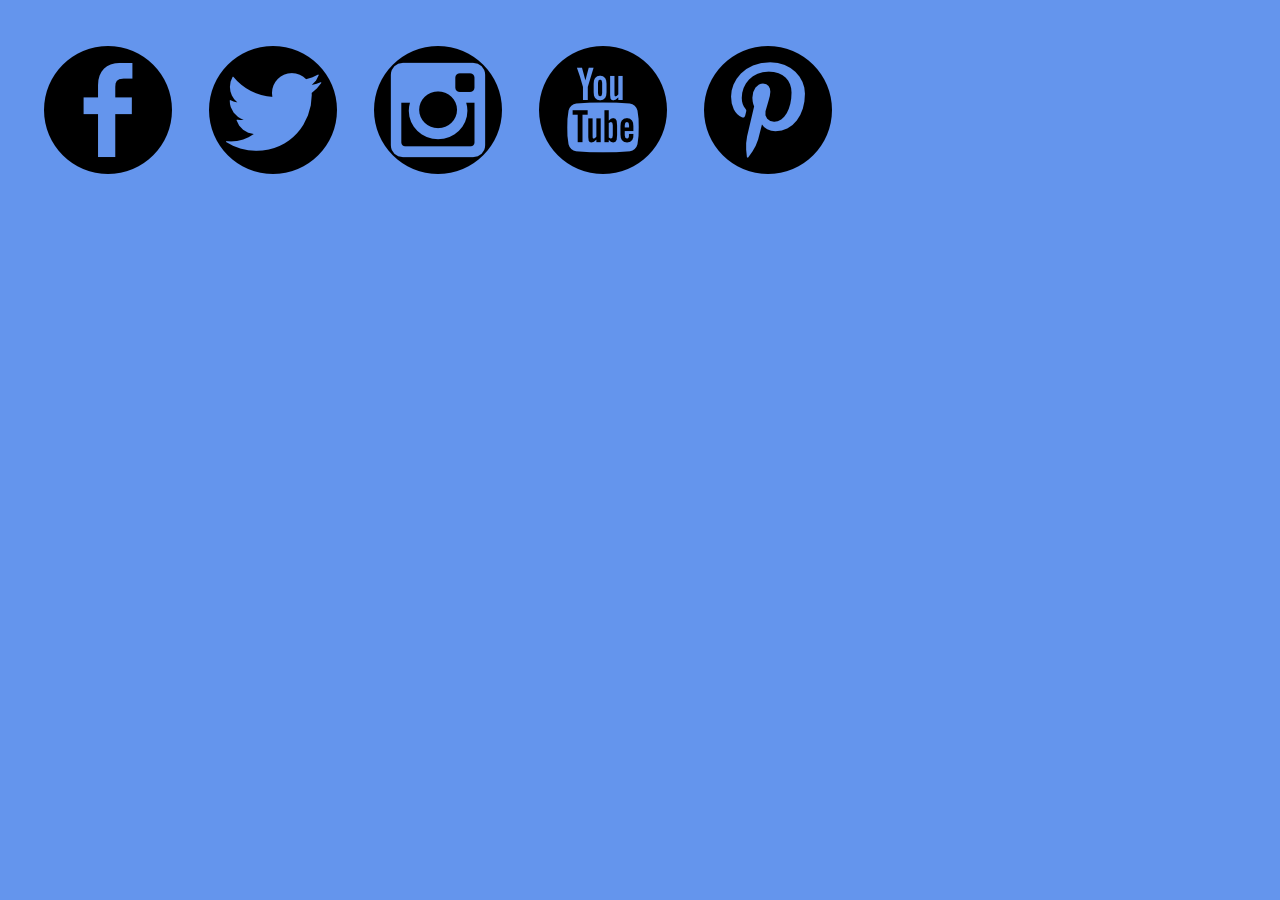
<file: icon-sprites-lecture-8/index.html>
<!DOCTYPE html>
<html>

<head>
  <title>CSS Image Sprite Demo</title>
  <link rel="stylesheet" type="text/css" href="./css/styles.css" />
</head>

<body>

  <ul id="socialList">
    <li id="facebook"><a href="#"></a></li>
    <li id="tweeter"><a href="#"></a></li>
    <li id="instagram"><a href="#"></a></li>
    <li id="youtube"><a href="#"></a></li>
    <li id="pinterest"><a href="#"></a></li>
  </ul>

  <!-- Same as above --
  <span id="socialList">
    <span id="facebook"><a href="#"></a></span>
    <span id="tweeter"><a href="#"></a></span>
    <span id="instagram"><a href="#"></a></span>
    <span id="youtube"><a href="#"></a></span>
  </span>
  -- Same as about -->

</body>

</html>
</file>
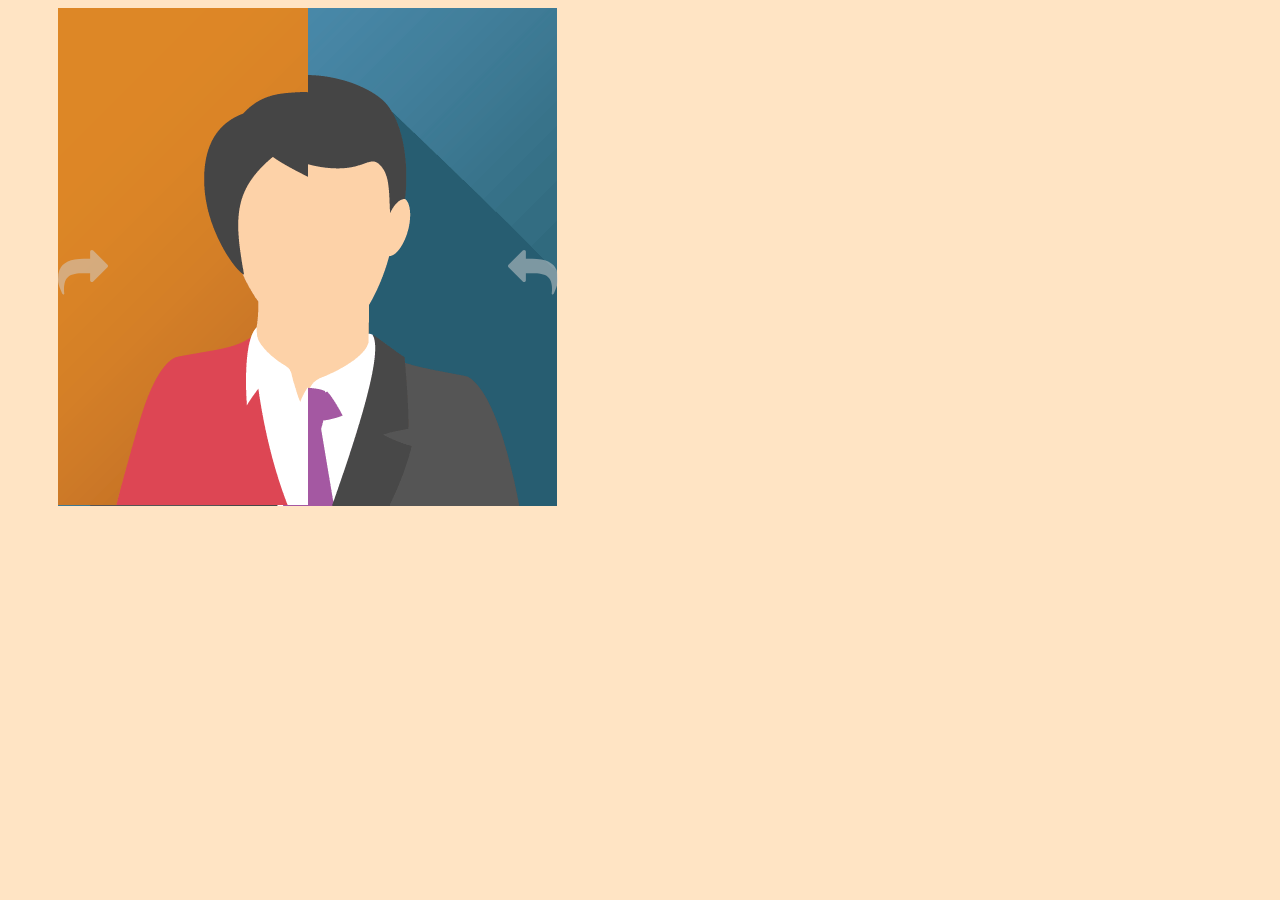
<file: javascript-slider-lecture-7/index.html>
<!DOCTYPE html>
<html>
  <head>
    <title>Simple Slider Demo</title>
    <link rel="stylesheet" type="text/css" href="https://cdnjs.cloudflare.com/ajax/libs/font-awesome/4.7.0/css/font-awesome.min.css">
    <!-- reference your stylesheet here -->
    <link rel="stylesheet" type="text/css" href="./css/styles.css" />
    <script src="./js/slider.js"></script>
  </head>
  <body>
    <!-- TODO: put your webpage content here -->
    <div class="container">
      <img id="female-full" class="avatar-image-female" src="./images/avatar-f-full.png" alt="female avatar full image" />
      <img id="male-full" class="avatar-image-male" src="./images/avatar-m-full.png" alt="male avatar full image" />
      <img id="female-half" class="avatar-image-half-right" src="./images/avatar-f-half.png" alt="female avatar half image" />
      <img id="male-half" class="avatar-image-half-left" src="./images/avatar-m-half.png" alt="male avatar half image" />
      <div class="fa fa-mail-reply go-left" onmouseover="showAvatarMale()" onmouseout="showAvatarHalf()"></div>
      <div class="fa fa-mail-forward go-right" onmouseover="showAvatarFemale()" onmouseout="showAvatarHalf()"></div>
    </div>
  </body>
</html>
</file>
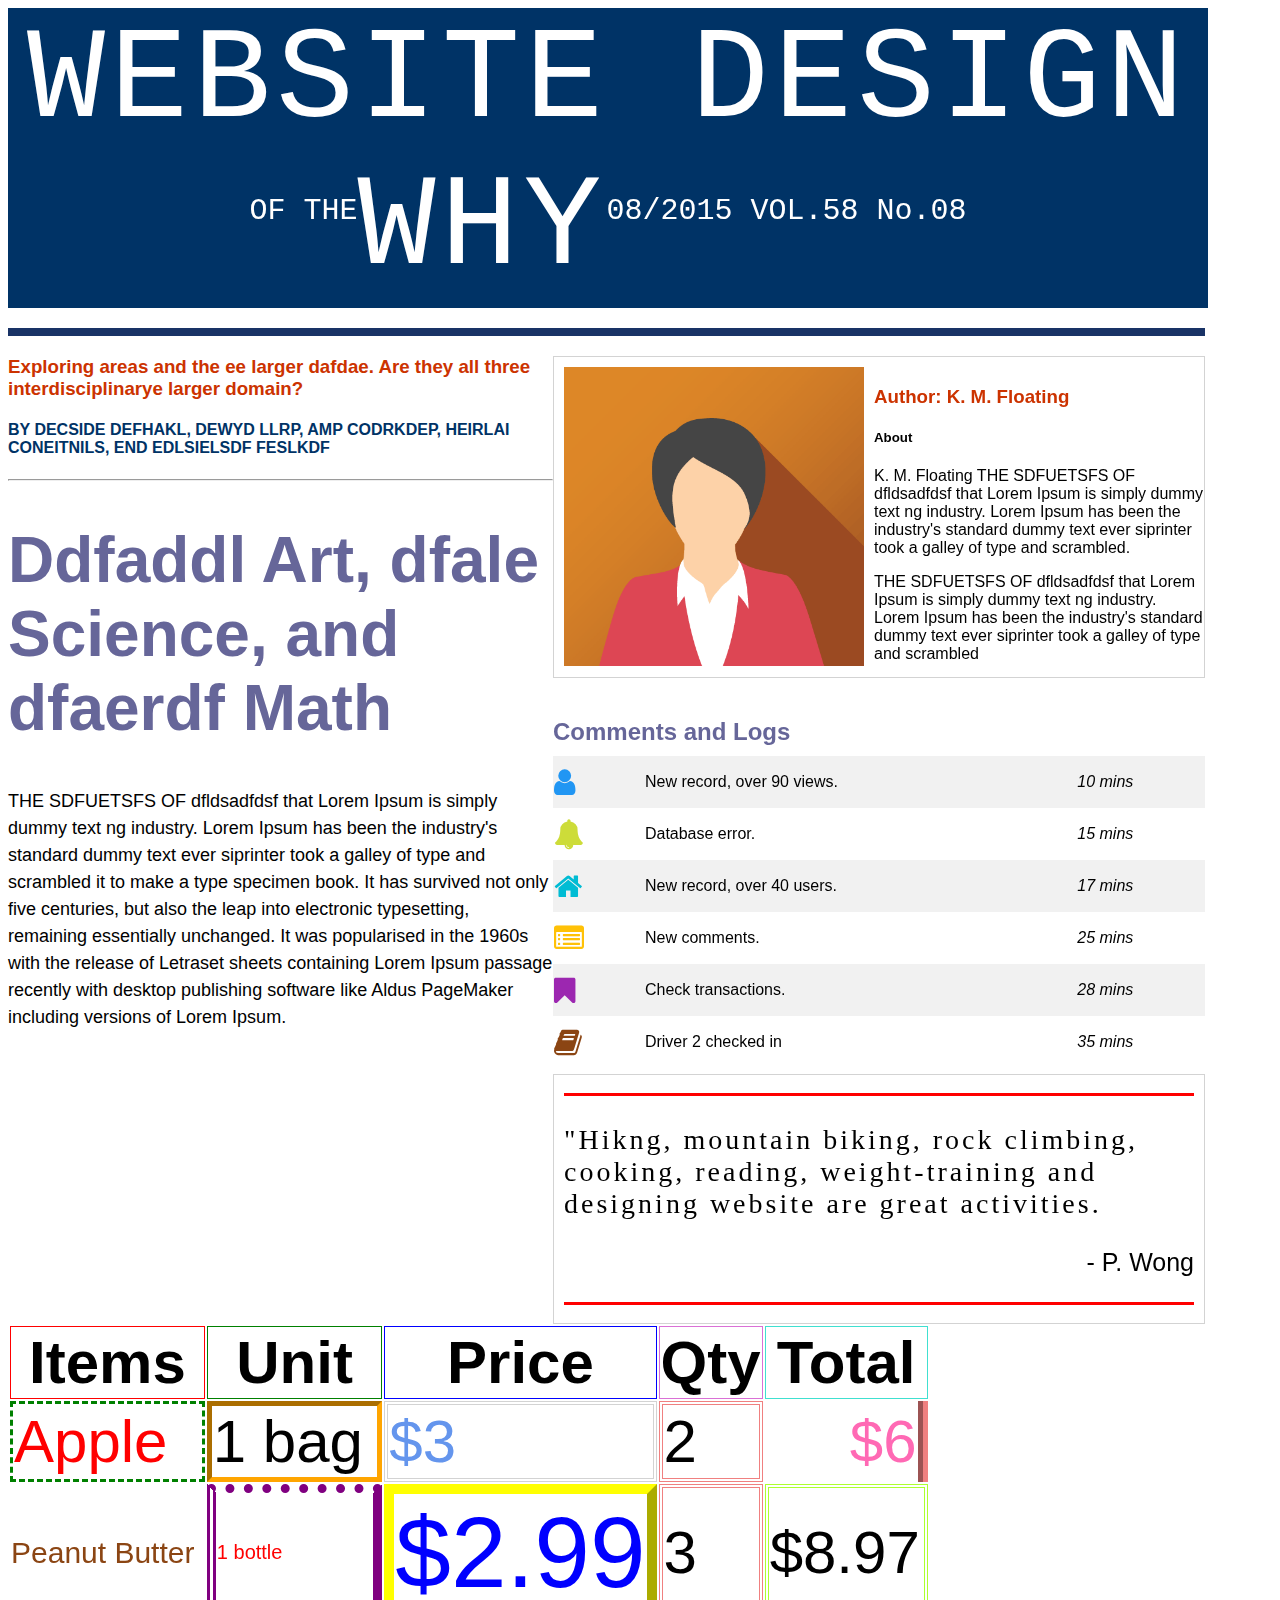
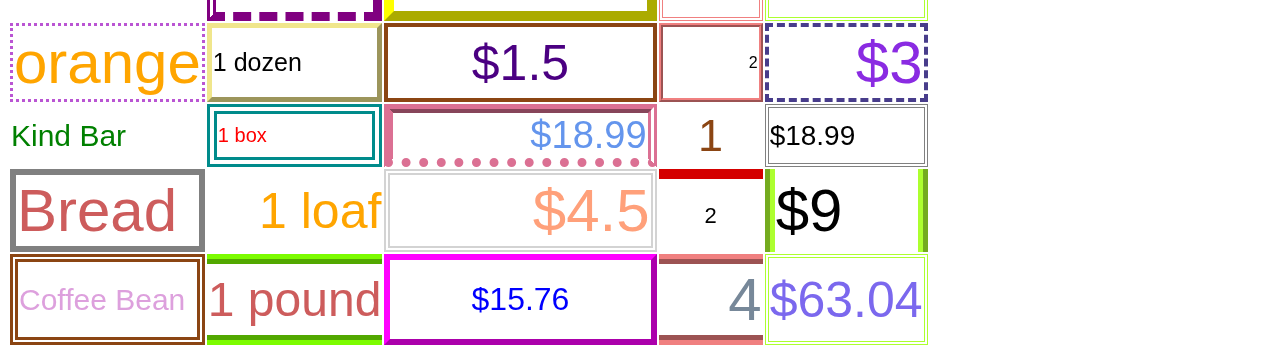
<file: css-styles-lecture-4.html>
<!DOCTYPE html>
<html>
  <head>
    <title>Lecture 4 Demo</title>
    <link rel="stylesheet" href="./assets/stylesheets/styles-lecture-4.css">

    <!-- A list of Font Awesome icons and their CSS content values -->
    <!-- https://astronautweb.co/snippet/font-awesome/ -->
    <!-- https://unminify.com/ to unminify the .min.css -->
    <link rel="stylesheet" href="https://cdnjs.cloudflare.com/ajax/libs/font-awesome/4.7.0/css/font-awesome.min.css">
    <!-- START example: Internal CSS -->
    <style>
      h1 {
        color: #666699; /* hax - hexadecimal */
        font-size: 4em; /* === 64px, 1em === 16px */
      }
      h2 {
        display: inline;
        color: #666699;
      }
      h3 {
        color: rgb(204, 51, 0); /* rgb - red, green and blue */
      }
      h4 {
        color: hsl(210, 100%, 20%); /* hsl - hue, saturation and lightness */
      }
      article {
        width: 545px;
        float: left;
      }
      /* id reference with "#" prefix - only reference and used for the html tag with such id */
      #p1 {
        line-height: 1.5;
        font-size: 18px;
      }
      /* class reference with "." prefix - can be multiple referenced by different html tags */
      .hr1 {
        border: 0;
        border-top: 8px solid #193366;
        margin: 20px 0px;
      }

      .hr2 {
        border: 0;
        border-top: 3px solid red;
      }
    </style>
    <!-- END example: Internal CSS -->
  </head>
  <body>
    <!-- START example: External CSS -->
    <header>
      WEBSITE DESIGN<br>
      <span class="smallHeaderWord">OF THE</span>WHY<span class="smallHeaderWord">08/2015 VOL.58 No.08</span>
    </header>
    <!-- END example: External CSS -->
    <!-- START example: Internal CSS -->
    <article>
      <!-- example: using css class -->
      <hr class="hr1"/>
      <h3>Exploring areas and the ee larger dafdae.  Are they all three interdisciplinarye larger domain?</h3>
      <h4>BY DECSIDE DEFHAKL, DEWYD LLRP, AMP CODRKDEP, HEIRLAI CONEITNILS, END EDLSIELSDF FESLKDF</h4>
      <hr/>
      <h1>Ddfaddl Art, dfale Science, and dfaerdf Math</h1>
      <!-- example: using id reference in css -->
      <p id="p1">THE SDFUETSFS OF dfldsadfdsf that Lorem Ipsum is simply dummy text ng industry. Lorem Ipsum has been the industry's standard dummy text ever siprinter took a galley of type and scrambled it to make a type specimen book. It has survived not only five centuries, but also the leap into electronic typesetting, remaining essentially unchanged. It was popularised in the 1960s with the release of Letraset sheets containing Lorem Ipsum passage recently with desktop publishing software like Aldus PageMaker including versions of Lorem Ipsum.</p>
    </article>
    <!-- END example: Internal CSS -->
    <section class="a">
      <hr class="hr1">
      <div class="a">
        <img class="img1" src="./assets/images/avatar6.png" alt="avatar"/>
        <span class="a">
          <h3>Author: K. M. Floating</h3>
          <h5>About</h5>
          <div class="b">
            K. M. Floating THE SDFUETSFS OF dfldsadfdsf that Lorem Ipsum is simply dummy text ng industry. Lorem Ipsum has been the industry's standard dummy text ever siprinter took a galley of type and scrambled.
            <br>
            <p>THE SDFUETSFS OF dfldsadfdsf that Lorem Ipsum is simply dummy text ng industry. Lorem Ipsum has been the industry's standard dummy text ever siprinter took a galley of type and scrambled </p>
            <p>THE SDFUETSFS OF dfldsadfdsf that Lorem Ipsum is simply dummy text ng industry. Lorem Ipsum has been the industry's standard dummy text ever siprinter took a galley of type and scrambled it to make a type specimen book. It has survived</p>
            <p>THE SDFUETSFS OF dfldsadfdsf that Lorem Ipsum is simply dummy text ng industry. Lorem Ipsum has been the industry's standard dummy text ever siprinter took a galley of type and scrambled it to make a type specimen book. It has survived not only five centuries, but also the leap into electronic typesetting, remaining</p>
          </div>
        </span>
      </div>
      <div id="topSpace"><h2>Comments and Logs</h2>
        <div id="logTable">
          <!-- START using external CSS framework and external CSS -->
          <!-- Use CSS framework - https://cdnjs.cloudflare.com/ajax/libs/font-awesome/4.7.0/css/font-awesome.min.css -->
          <table class="table1 tableRowStriped tableWhite">
              <tr>
                <td><span class="fa fa-user blueText iconSize"></span></td>
                <td>New record, over 90 views.</td>
                <td><i>10 mins</i></td>
              </tr>
              <tr>
                <td><span class="fa fa-bell limeText iconSize"></span></td>
                <td>Database error.</td>
                <td><i>15 mins</i></td>
              </tr>
              <tr>
                <td><span class="fa fa-home cyanText iconSize"></span></td>
                <td>New record, over 40 users.</td>
                <td><i>17 mins</i></td>
              </tr>
              <tr>
                <td><span class="fa fa-list-alt amberText iconSize"></span></td>
                <td>New comments.</td>
                <td><i>25 mins</i></td>
              </tr>
              <tr>
                <td><span class="fa fa-bookmark purpleText iconSize"></span></td>
                <td>Check transactions.</td>
                <td><i>28 mins</i></td>
              </tr>
              <tr>
                <td><span class="fa fa-book saddleBrownText iconSize"></span></td>
                <td>Driver 2 checked in </td>
                <td><i>35 mins</i></td>
              </tr>
              <tr>
                <td><span class="fa fa-skype indigoText iconSize"></span></td>
                <td>Driver 1 checked in</td>
                <td><i>39 mins</i></td>
              </tr>
              <tr>
                <td><span class="fa fa-female orangeText iconSize"></span></td>
                <td>New comments.</td>
                <td><i>25 mins</i></td>
              </tr>
              <tr>
                <td><span class="fa fa-male grayBlueText iconSize"></span></td>
                <td>Check transactions.</td>
                <td><i>28 mins</i></td>
              </tr>
              <tr>
                <td><span class="fa fa-check-square-o deepPurpleText iconSize"></span></td>
                <td>Driver 2 checked in </td>
                <td><i>35 mins</i></td>
              </tr>
              <tr>
                <td><span class="fa fa-gift greenText iconSize"></span></td>
                <td>Driver 1 checked in</td>
                <td><i>39 mins</i></td>
              </tr>
              <tr>
                <td><span class="fa fa-bar-chart khakiText iconSize"></span></td>
                <td>Driver 2 checked in </td>
                <td><i>35 mins</i></td>
              </tr>
              <tr>
                <td><span class="fa fa-thumbs-o-up redText iconSize"></span></td>
                <td>Driver 1 checked in</td>
                <td><i>39 mins</i></td>
              </tr>
              <tr>
                <td><span class="fa fa-thumbs-o-down tealText iconSize"></span></td>
                <td>New comments.</td>
                <td><i>25 mins</i></td>
              </tr>
              <tr>
                <td><span class="fa fa-key blueText iconSize"></span></td>
                <td>Check transactions.</td>
                <td><i>28 mins</i></td>
              </tr>
              <tr>
                <td><span class="fa fa-comments-o cyanText iconSize"></span></td>
                <td>Database error.</td>
                <td><i>15 mins</i></td>
              </tr>
              <tr>
                <td><span class="fa fa-balance-scale deepOrangeText iconSize"></span></td>
                <td>New record, over 40 users.</td>
                <td><i>17 mins</i></td>
              </tr>
              <tr>
                <td><span class="fa fa-hourglass-half saddleBrownText iconSize"></span></td>
                <td>New comments.</td>
                <td><i>25 mins</i></td>
              </tr>
              <tr>
                <td><span class="fa fa-chain-broken orangeText iconSize"></span></td>
                <td>Database error.</td>
                <td><i>15 mins</i></td>
              </tr>
              <tr>
                <td><span class="fa fa-microphone deepPurpleText iconSize"></span></td>
                <td>New record, over 40 users.</td>
                <td><i>17 mins</i></td>
              </tr>
              <tr>
                <td><span class="fa fa-optin-monster indigoText iconSize"></span></td>
                <td>New comments.</td>
                <td><i>25 mins</i></td>
              </tr>
            </table>
            <!-- END using external CSS framework and external CSS -->
          </div>
      </div>
      <br>
      <div class="c">
        <hr class="hr2" />
        <p class="quote">"Hikng, mountain biking, rock climbing, cooking, reading, weight-training and designing website are great activities.</p>
        <p class="textAlignRight">- P. Wong</p>
        <hr class="hr2" />
      </div>
    </section>
    <br>
    <!-- START example: Inline CSS -->
    <table style="font-size: 60px; float: left">
      <tr>
          <th style="border: 1px solid red">Items</th>
          <th style="border: 1px solid green">Unit</th>
          <th style="border: 1px solid blue">Price</th>
          <th style="border: 1px solid orchid">Qty</th>
          <th style="border: 1px solid turquoise">Total</th>
      </tr>
      <tr>
          <td style="border: 3px dashed green; color: red;">Apple</td>
          <td style="border: 5px inset orange">1 bag</td>
          <td style="border: 4px double lightgray; color: cornflowerblue">$3</td>
          <td style="border: 4px double lightcoral">2</td>
          <td style="border-style: none groove none none; border-width: 10px; border-color: lightcoral; text-align: right; color:hotpink">$6</td>
      </tr>
      <tr>
          <td style="color: saddlebrown; font-size: 30px">Peanut Butter</td>
          <td style="color: Red; font-size: 20px;
                    border-style: dotted solid dashed double;
                    border-width: 9px; border-color: purple"> 1 bottle</td>
          <td style="color: blue; font-size: 100px; border: 10px outset yellow">$2.99</td>
          <td style="border: 4px double lightcoral">3</td>
          <td style="border: 4px double greenyellow">$8.97</td>
      </tr>
      <tr>
        <td style="border: 3px dotted mediumorchid; color: orange">orange</td>
        <td style="border: 5px outset khaki; font-size: 25px">1 dozen</td>
        <td style="border: 4px solid saddlebrown; font-size:smaller; color:indigo; text-align: center">$1.5</td>
        <td style="border: 4px ridge lightcoral; font-size: 16px; text-align: right">2</td>
        <td style="border: 4px dashed darkslateblue; color: blueviolet; text-align: right">$3</td>
      </tr>
      <tr>
        <td style="color: green; font-size: 30px">Kind Bar</td>
        <td style="color: Red; font-size: 20px; border: 10px double darkcyan;"> 1 box</td>
        <td style="color: cornflowerblue; font-size: 38px; text-align: right;
                            border-style: ridge double dotted solid;
                            border-width: 9px; border-color: palevioletred">$18.99</td>
        <td style="color: saddlebrown; font-size: 45px; text-align:center">1</td>
        <td style="border: 4px double grey; font-size: 28px">$18.99</td>
      </tr>
      <tr>
        <td style="border: 6px solid gray; color: indianred;">Bread</td>
        <td style="color: orange; font-size: smaller; text-align: right;">1 loaf</td>
        <td style="border: 6px double lightgray; text-align: right; color: lightsalmon">$4.5</td>
        <td style="border-style: outset none none none; border-width: 10px; border-color: maroon; font-size: 22px; text-align: center">2</td>
        <td style="border-style: none ridge none groove; border-width: 10px; border-color: greenyellow;">$9</td>
      </tr>
      <tr>
        <td style="color: plum; font-size: 30px; border: 8px double saddlebrown;">Coffee Bean</td>
        <td style="color: indianred; font-size: 48px; border-style: ridge none groove none; border-width: 10px; border-color: lawngreen"> 1 pound</td>
        <td style="color: blue; font-size: 32px; text-align: center; border: 6px outset magenta">$15.76</td>
        <td style="border-style: ridge none groove none; border-width: 10px; border-color: lightcoral; text-align: right; color:lightslategray">4</td>
        <td style="color: mediumslateblue; font-size: smaller; border: 4px double greenyellow">$63.04</td>
      </tr>
      <!-- END example Inline CSS -->
    </table>
  </body>
</html>
</file>
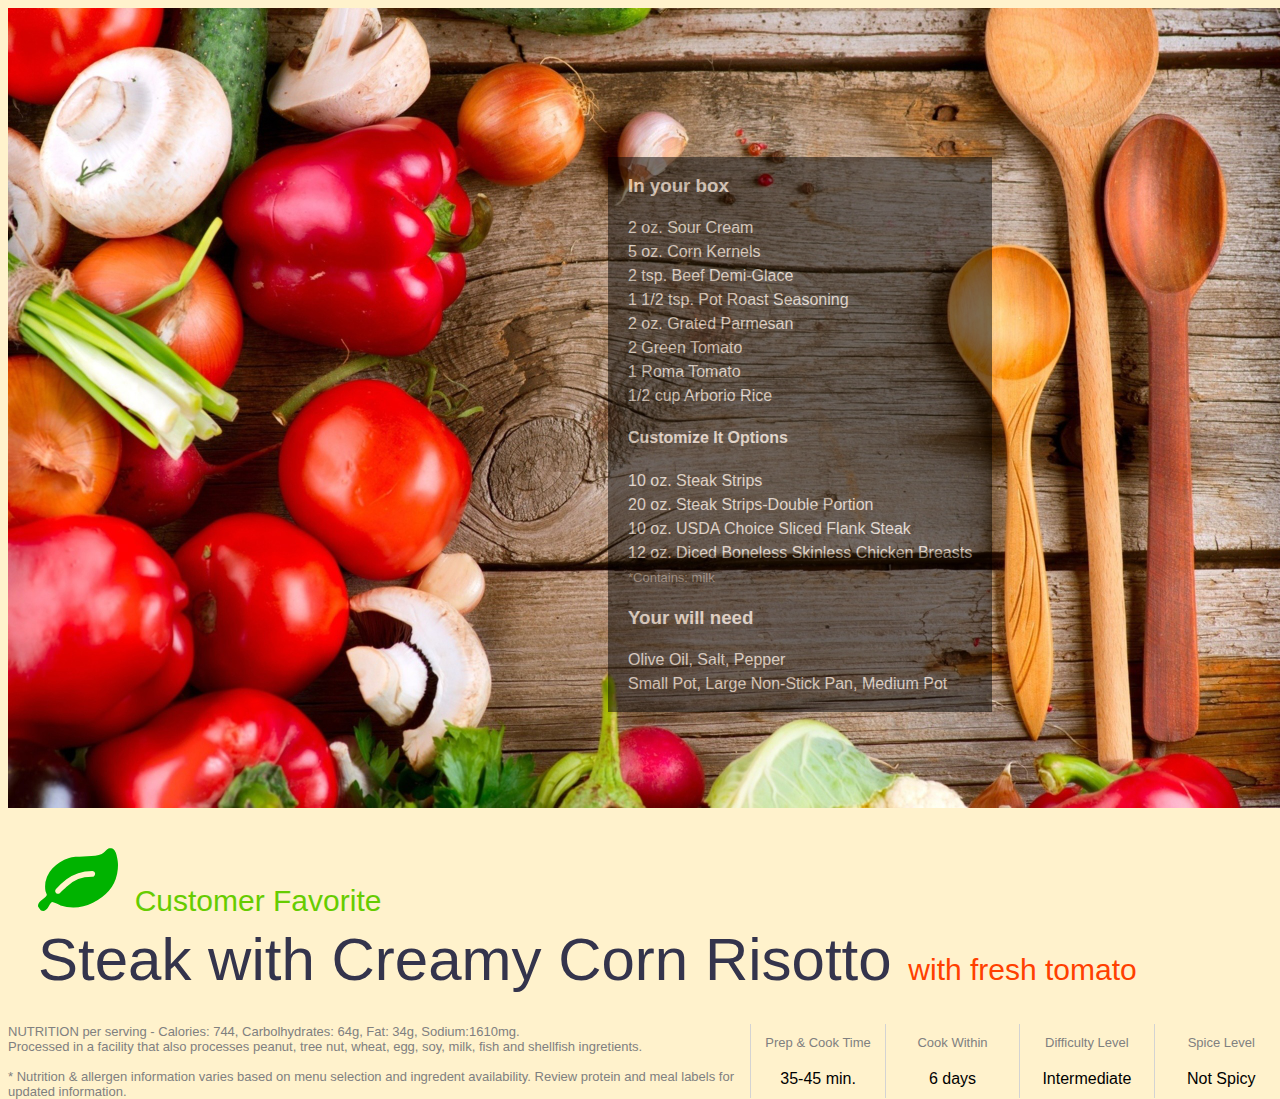
<file: css-styles-lecture-5.html>
<!DOCTYPE html>
<html>
  <head>
    <title>Lecture 5 Demo</title>
    <link rel="stylesheet" href="./assets/stylesheets/styles-lecture-5.css">
    <link rel="stylesheet" href="https://cdnjs.cloudflare.com/ajax/libs/font-awesome/4.7.0/css/font-awesome.min.css">
    <meta name="viewport" content="width=device-width, initial-scale=1">
  </head>
  <body>
    <section class="container">
      <img style="width: 100%" src="./assets/images/food-bkgd.jpg" alt="food, meat, fruit and vegetable" />
      <div class="imageTextBlock">
        <h3>In your box</h3>
        <p>
          2 oz. Sour Cream<br>
          5 oz. Corn Kernels<br>
          2 tsp. Beef Demi-Glace<br>
          1 1/2 tsp. Pot Roast Seasoning<br>
          2 oz. Grated Parmesan<br>
          2 Green Tomato<br>
          1 Roma Tomato<br>
          1/2 cup Arborio Rice
        </p>
        <h4>Customize It Options</h4>
        <p>
          10 oz. Steak Strips<br>
          20 oz. Steak Strips-Double Portion<br>
          10 oz. USDA Choice Sliced Flank Steak<br>
          12 oz. Diced Boneless Skinless Chicken Breasts<br>
          <span class="p-1">*Contains: milk</span>
        </p>
        <h3>Your will need</h3>
        <p>
          Olive Oil, Salt, Pepper<br>
          Small Pot, Large Non-Stick Pan, Medium Pot
        </p>
      </div>
    </section>
    <header>
      <span class="fa fa-leaf logo"></span>
      <span class="smallHeaderWord-a">Customer Favorite</span><br>
      <span>Steak with Creamy Corn Risotto</span>
      <span class="smallHeaderWord-b">with fresh tomato</span>
    </header>
    <section>
      <div class="description p-1">
        NUTRITION per serving - Calories: 744, Carbolhydrates: 64g, Fat: 34g, Sodium:1610mg.<br>
        Processed in a facility that also processes peanut, tree nut, wheat, egg, soy, milk, fish and shellfish ingretients.<br>
        <br>
        * Nutrition & allergen information varies based on menu selection and ingredent availability.  Review protein and meal labels for updated information.
      </div>
      <div class="dishInfo">
        <div class="infoItem infoBlock">
          <span class="p-1">Prep & Cook Time</span><br>
          35-45 min.
        </div>
        <div class="infoItem infoBlock">
          <span class="p-1">Cook Within</span><br>
          6 days
        </div>
        <div class="infoItem infoBlock">
          <span class="p-1">Difficulty Level</span><br>
          Intermediate
        </div>
        <div class="infoItem infoBlock">
          <span class="p-1">Spice Level</span><br>
          Not Spicy
        </div>
      </div>
    </section>
  </body>
</html>
</file>
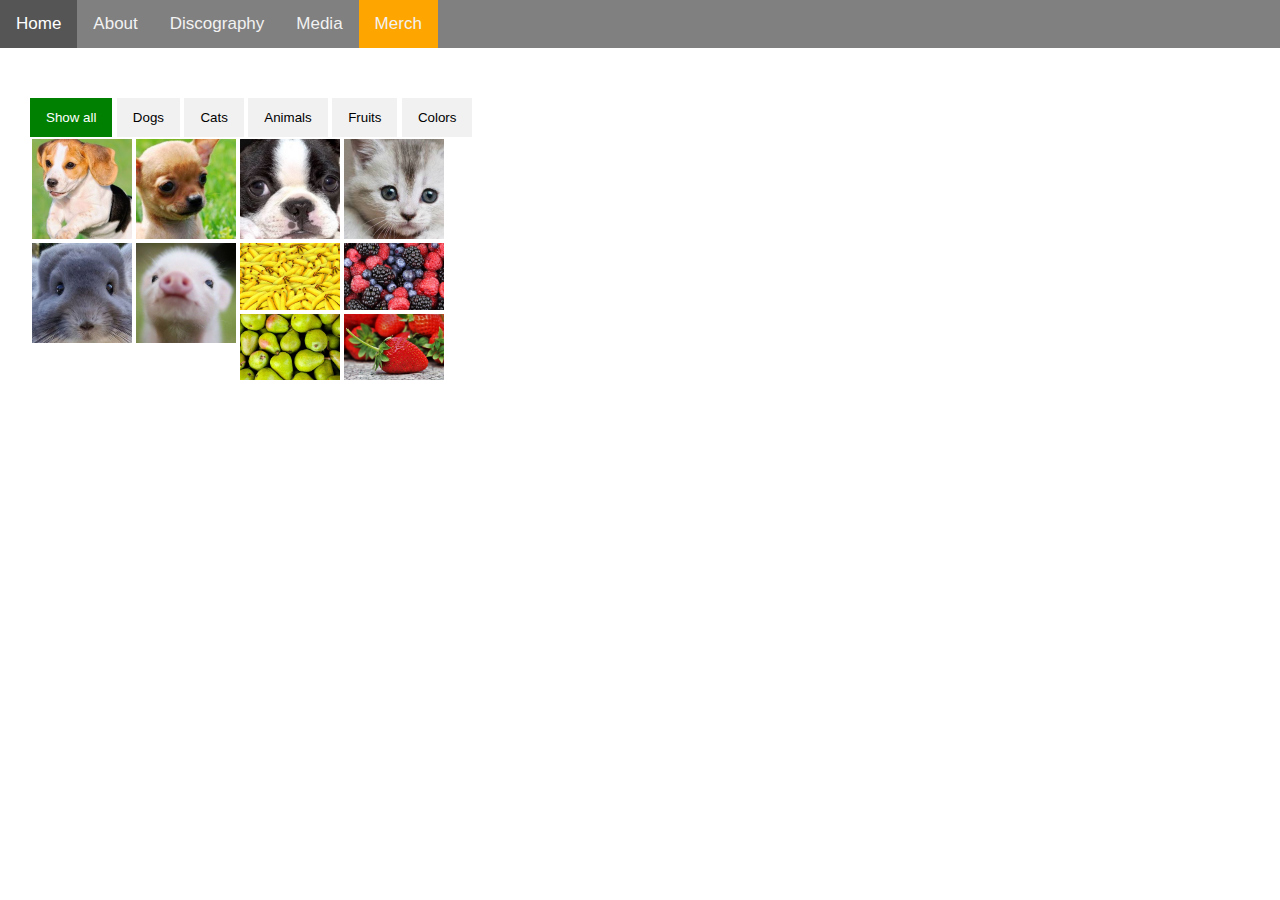
<file: fp-demo-merch-filter-raw-lecture-8.html>
<!DOCTYPE html>
<html>
<head>
    <meta charset="UTF-8">
    <meta name="description" content="Final Project for HTML5/CSS3 Course">
    <meta name="keywords" content="HTML,CSS,JavaScript,jQuery">
    <meta name="viewport" content="width=device-width, initial-scale=1">
    <title>JavaScript Filtering Demo</title>
    <link rel="stylesheet" type="text/css" href="https://cdnjs.cloudflare.com/ajax/libs/font-awesome/4.7.0/css/font-awesome.min.css">
    <link rel="stylesheet" type="text/css" href="./assets/stylesheets/fp-demo-responsive-nav-bar.css" />
    <script src="./assets/javascripts/fp-demo-responsive-nav-bar.js"></script>
    
    <!-- merch filter CSS and JavaScript -->
    <!-- ./assets/stylesheets/fp-demo-merch-filter.css -->
    <!-- ./assets/javascripts/fp-demo-merch-filter.js -->
    <link rel="stylesheet" type="text/css" href="./assets/stylesheets/fp-demo-merch-filter.css" />
    <script src="./assets/javascripts/fp-demo-merch-filter.js"></script>
</head>

<body>

    <div class="topnav" id="myTopnav">
        <a href="#">Home</a>
        <a href="#">About</a>
        <a href="#">Discography</a>
        <a href="#">Media</a>
        <a href="fp-demo-merch-filter-raw-lecture-8.html" class="active">Merch</a>
        <a href="javascript:void(0);" style="font-size:15px;" class="fa icon" onclick="myFunction()">&#xf0c9;</a>
    </div>

<section class="filter-section">
    <!-- Control buttons -->
    <div id="btn-container">
        <button class="btn active-b" onclick="filterSelection('all')"> Show all</button>
        <button class="btn" onclick="filterSelection('dogs')"> Dogs</button>
        <button class="btn" onclick="filterSelection('cats')"> Cats</button>
        <button class="btn" onclick="filterSelection('animals')"> Animals</button>
        <button class="btn" onclick="filterSelection('fruits')"> Fruits</button>
        <button class="btn" onclick="filterSelection('colors')"> Colors</button>
    </div>

    <!-- The filterable elements. Note that some have multiple class names (this can be used if they belong to multiple categories) -->
    <div class="container">
        <div class="filter-div dogs animals">
            <img class="merch-img" src="./assets/images/merch-filter/puppy-1-thumbnail.jpg" />
        </div>
        <div class="filter-div dogs animals">
            <img class="merch-img" src="./assets/images/merch-filter/puppy-2-thumbnail.jpg" />
        </div>
        <div class="filter-div dogs animals">
            <img class="merch-img" src="./assets/images/merch-filter/puppy-3-thumbnail.jpg" />
        </div>
        <div class="filter-div cats animals">
            <img class="merch-img" src="./assets/images/merch-filter/kitten-1-thumbnail.jpg" />
        </div>
        <div class="filter-div other animals">
            <img class="merch-img" src="./assets/images/merch-filter/other-1-thumbnail.jpg" />
        </div>
        <div class="filter-div other animals">
            <img class="merch-img" src="./assets/images/merch-filter/other-2-thumbnail.jpg" />
        </div>
        <div class="filter-div fruits">
            <img class="merch-img" src="./assets/images/merch-filter/bananas.jpg" />
        </div>
        <div class="filter-div fruits">
            <img class="merch-img" src="./assets/images/merch-filter/berries.jpg" />
        </div>
        <div class="filter-div fruits">
            <img class="merch-img" src="./assets/images/merch-filter/pears.jpg" />
        </div>
        <div class="filter-div fruits">
            <img class="merch-img" src="./assets/images/merch-filter/strawberries.jpg" />
        </div>
    </div>
</section>
</body>
<script>filterSelection("all");</script>
</html>
</file>
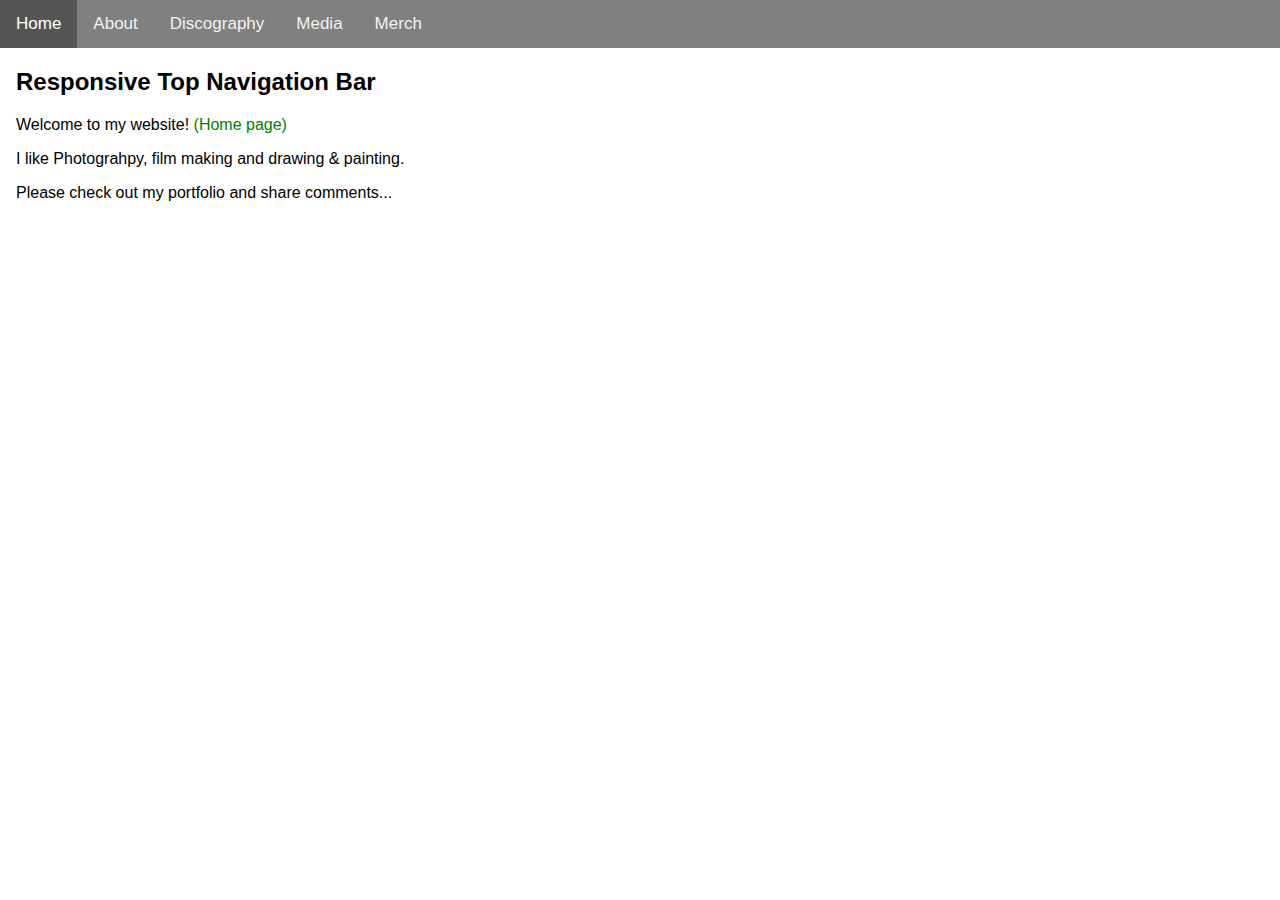
<file: fp-demo-responsive-nav-bar-raw-lecture-6.html>
<!DOCTYPE html>
<html>
<head>
    <meta charset="UTF-8">
    <meta name="description" content="Final Project for HTML5/CSS3 Course">
    <meta name="keywords" content="HTML,CSS,JavaScript,jQuery">
    <meta name="viewport" content="width=device-width, initial-scale=1">
    <title>Responsive Navigation Bar Demo</title>
    <!-- Go https://www.w3schools.com/icons/fontawesome_icons_webapp.asp to look up icon hex code -->
    <link rel="stylesheet" href="https://cdnjs.cloudflare.com/ajax/libs/font-awesome/4.7.0/css/font-awesome.min.css">
    <link rel="stylesheet" type="text/css" href="./assets/stylesheets/fp-demo-responsive-nav-bar.css" />
    <script src="./assets/javascripts/fp-demo-responsive-nav-bar.js"></script>
</head>
<body>
    <div class="topnav" id="myTopnav">
        <a href="fp-demo-responsive-nav-bar-raw-lecture-6.html" class="active">Home</a>
        <a href="fp-demo-about-raw-lecture-6.html">About</a>
        <a href="fp-demo-discography-raw-lecture-6.html">Discography</a>
        <a href="#media">Media</a>
        <a href="#merch">Merch</a>
        <a href="javascript:void(0);" style="font-size:15px;" class="fa icon" onclick="myFunction()">&#xf0c9;</a>
        <!-- &#xf0c9 is a hex code that represent hamberger icon on the navigation bar -->
    </div>
    <div style="padding-left:16px">
        <h2>Responsive Top Navigation Bar</h2>
        <p>Welcome to my website! <span style="color:green;">(Home page)</span></p>
        <p>I like Photograhpy, film making and drawing & painting.</p>
        <p>Please check out my portfolio and share comments...</p>
    </div>
</body>
</html>
</file>
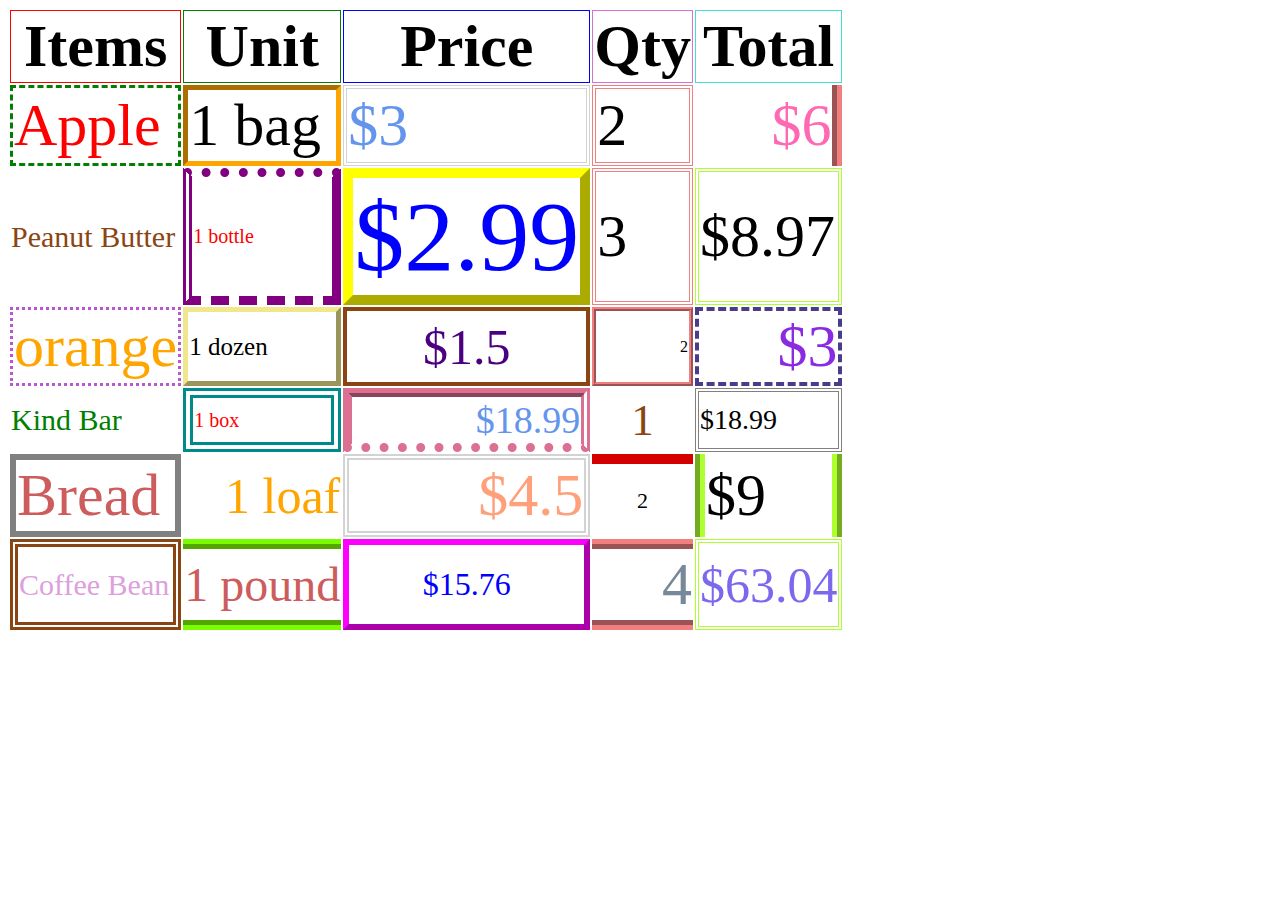
<file: index-table-lecture-3.html>
<!DOCTYPE html>
<html>
  <head>
    <title>Lecture 3 Demo</title>
  </head>
  <body>
     <table style="font-size: 60px">
        <tr>
            <th style="border: 1px solid red">Items</th>
            <th style="border: 1px solid green">Unit</th>
            <th style="border: 1px solid blue">Price</th>
            <th style="border: 1px solid orchid">Qty</th>
            <th style="border: 1px solid turquoise">Total</th>
        </tr>
        <tr>
            <td style="border: 3px dashed green; color: red;">Apple</td>
            <td style="border: 5px inset orange">1 bag</td>
            <td style="border: 4px double lightgray; color: cornflowerblue">$3</td>
            <td style="border: 4px double lightcoral">2</td>
            <td style="border-style: none groove none none; border-width: 10px; border-color: lightcoral; text-align: right; color:hotpink">$6</td>
        </tr>
        <tr>
            <td style="color: saddlebrown; font-size: 30px">Peanut Butter</td>
            <td style="color: Red; font-size: 20px;
                      border-style: dotted solid dashed double;
                      border-width: 9px; border-color: purple"> 1 bottle</td>
            <td style="color: blue; font-size: 100px; border: 10px outset yellow">$2.99</td>
            <td style="border: 4px double lightcoral">3</td>
            <td style="border: 4px double greenyellow">$8.97</td>
        </tr>
        <tr>
          <td style="border: 3px dotted mediumorchid; color: orange">orange</td>
          <td style="border: 5px outset khaki; font-size: 25px">1 dozen</td>
          <td style="border: 4px solid saddlebrown; font-size:smaller; color:indigo; text-align: center">$1.5</td>
          <td style="border: 4px ridge lightcoral; font-size: 16px; text-align: right">2</td>
          <td style="border: 4px dashed darkslateblue; color: blueviolet; text-align: right">$3</td>
        </tr>
        <tr>
          <td style="color: green; font-size: 30px">Kind Bar</td>
          <td style="color: Red; font-size: 20px; border: 10px double darkcyan;"> 1 box</td>
          <td style="color: cornflowerblue; font-size: 38px; text-align: right; 
                              border-style: ridge double dotted solid;
                              border-width: 9px; border-color: palevioletred">$18.99</td>
          <td style="color: saddlebrown; font-size: 45px; text-align:center">1</td>
          <td style="border: 4px double grey; font-size: 28px">$18.99</td>
        </tr>
        <tr>
          <td style="border: 6px solid gray; color: indianred;">Bread</td>
          <td style="color: orange; font-size: smaller; text-align: right;">1 loaf</td>
          <td style="border: 6px double lightgray; text-align: right; color: lightsalmon">$4.5</td>
          <td style="border-style: outset none none none; border-width: 10px; border-color: maroon; font-size: 22px; text-align: center">2</td>
          <td style="border-style: none ridge none groove; border-width: 10px; border-color: greenyellow;">$9</td>
        </tr>
        <tr>
          <td style="color: plum; font-size: 30px; border: 8px double saddlebrown;">Coffee Bean</td>
          <td style="color: indianred; font-size: 48px; border-style: ridge none groove none; border-width: 10px; border-color: lawngreen"> 1 pound</td>
          <td style="color: blue; font-size: 32px; text-align: center; border: 6px outset magenta">$15.76</td>
          <td style="border-style: ridge none groove none; border-width: 10px; border-color: lightcoral; text-align: right; color:lightslategray">4</td>
          <td style="color: mediumslateblue; font-size: smaller; border: 4px double greenyellow">$63.04</td>
        </tr>
     </table>
  </body>
</html>
</file>
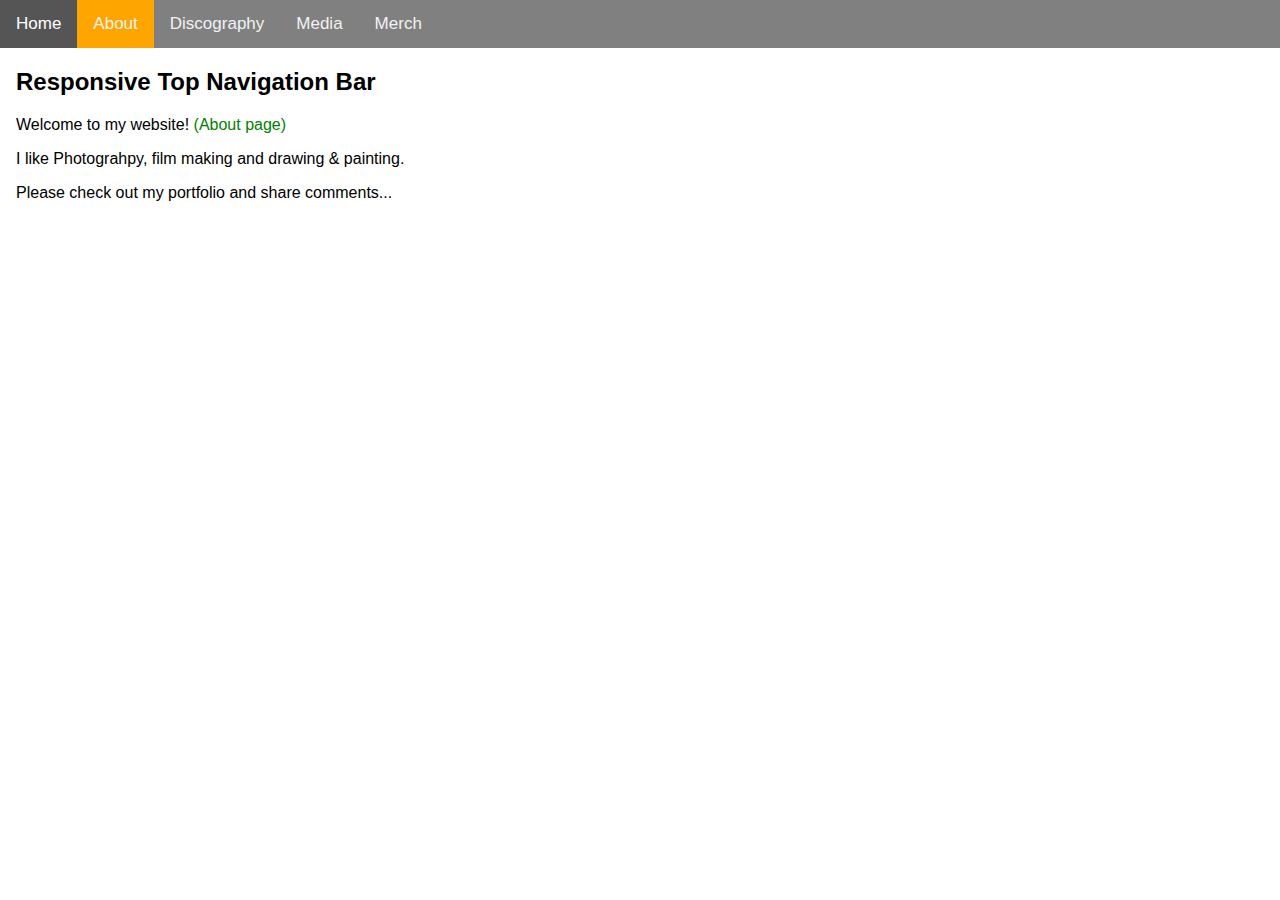
<file: demo-link-pages-lecture-7/fp-demo-responsive-nav-bar-about.html>
<!DOCTYPE html>
<html>
    <head>
        <meta charset="UTF-8">
        <meta name="description" content="Final Project for HTML5/CSS3 Course">
        <meta name="keywords" content="HTML,CSS,JavaScript,jQuery">
        <meta name="viewport" content="width=device-width, initial-scale=1">
        <title>Responsive Navigation Bar Demo</title>
        <!-- Go https://fontawesome.com/cheatsheet to look up icon hex code -->
        <link rel="stylesheet" href="https://cdnjs.cloudflare.com/ajax/libs/font-awesome/4.7.0/css/font-awesome.min.css">
        <link rel="stylesheet" type="text/css" href="./assets/stylesheets/fp-demo-responsive-nav-bar.css" />
        <script src="./assets/javascripts/fp-demo-responsive-nav-bar.js"></script>    
    </head>

    <body>

        <div class="topnav" id="myTopnav">
            <a href="fp-demo-responsive-nav-bar-home.html">Home</a>
            <a href="fp-demo-responsive-nav-bar-about.html" class="active">About</a>
            <!-- replace the # with your discography.html, media.html and merch.html -->
            <a href="#">Discography</a>
            <a href="#">Media</a>
            <a href="#">Merch</a>
            <a href="javascript:void(0);" style="font-size:15px;" class="fa icon" onclick="myFunction()">&#xf0c9;</a>
        </div>

        <div style="padding-left:16px">
            <h2>Responsive Top Navigation Bar</h2>
            <p>Welcome to my website! <span style="color:green;">(About page)</span></p>
            <p>I like Photograhpy, film making and drawing & painting.</p>
            <p>Please check out my portfolio and share comments...</p>
        </div>

    </body>
</html>
</file>
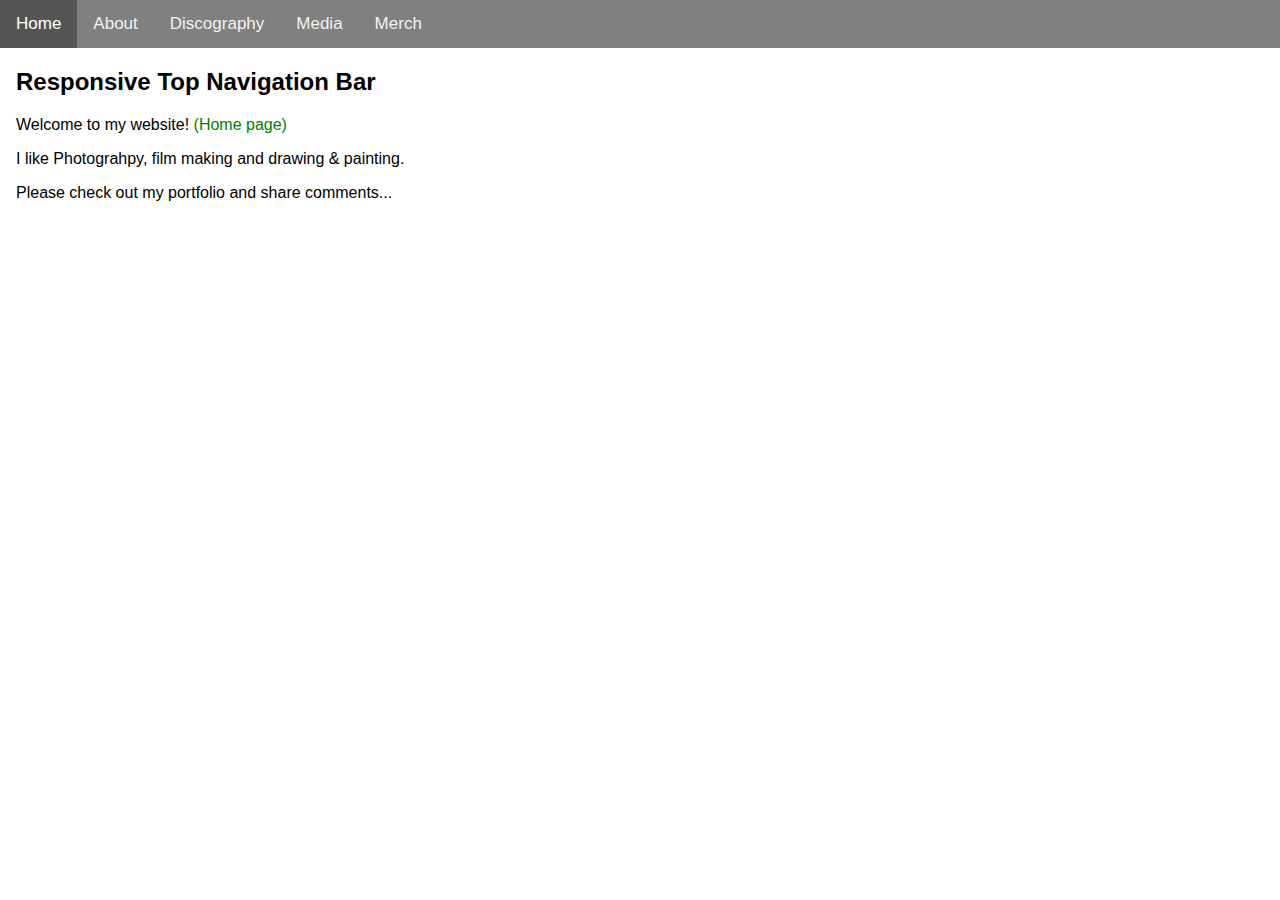
<file: demo-link-pages-lecture-7/fp-demo-responsive-nav-bar-home.html>
<!DOCTYPE html>
<html>
<head>
    <meta charset="UTF-8">
    <meta name="description" content="Final Project for HTML5/CSS3 Course">
    <meta name="keywords" content="HTML,CSS,JavaScript,jQuery">
    <meta name="viewport" content="width=device-width, initial-scale=1">
    <title>Responsive Navigation Bar Demo</title>
    <!-- Go https://fontawesome.com/cheatsheet to look up icon hex code -->
    <link rel="stylesheet" href="https://cdnjs.cloudflare.com/ajax/libs/font-awesome/4.7.0/css/font-awesome.min.css">
    <link rel="stylesheet" type="text/css" href="./assets/stylesheets/fp-demo-responsive-nav-bar.css" />
    <script src="./assets/javascripts/fp-demo-responsive-nav-bar.js"></script>
</head>

<body>

    <div class="topnav" id="myTopnav">
        <a href="fp-demo-responsive-nav-bar-home.html" class="active">Home</a>
        <a href="fp-demo-responsive-nav-bar-about.html">About</a>
        <!-- replace the # with your discography.html, media.html and merch.html -->
        <a href="#">Discography</a>
        <a href="#">Media</a>
        <a href="#">Merch</a>
        <a href="javascript:void(0);" style="font-size:15px;" class="fa icon" onclick="myFunction()">&#xf0c9;</a>
        <!-- &#xf0c9 is a hex code that represent hamberger icon on the navigation bar -->
    </div>

    <div style="padding-left:16px">
        <h2>Responsive Top Navigation Bar</h2>
        <p>Welcome to my website! <span style="color:green;">(Home page)</span></p>
        <p>I like Photograhpy, film making and drawing & painting.</p>
        <p>Please check out my portfolio and share comments...</p>
    </div>

</body>
</html>
</file>
<file: icon-sprites-lecture-8/css/styles.css>
body {
  background: cornflowerblue;
}

#socialList {
  position: relative;
}

#socialList li {
  margin: 0;
  padding: 0;
  list-style: none;
  position: absolute;
  top: 0;
}

/*** Same as above ***
#socialList span {
  margin: 0;
  padding: 0;
  list-style: none;
  position: absolute;
  top: 0;
}
*** Same as above ***/

#socialList li,
#socialList a {
  height: 188px;
  display: block;
}

/*** Same as above ***
#socialList span,
#socialList a {
  height: 188px;
  display: block;
}
*** Same as above ***/

#facebook {
  left: 0px;
  width: 165px;
  background: url('../images/social-media-icons.png') -200px 0px;
}

#tweeter {
  left: 165px;
  width: 165px;
  background: url('../images/social-media-icons.png') 0px -376px;
}

#instagram {
  left: 330px;
  width: 165px;
  background: url('../images/social-media-icons.png') 0px -188px;
}

#youtube {
  left: 495px;
  width: 165px;
  background: url('../images/social-media-icons.png') 0px 0px;
}

#pinterest {
  left: 660px;
  width: 165px;
  background: url('../images/social-media-icons.png') -400px -376px;
  /* background: url('../images/social-media-icons.png') 200px 188px; Same as above */
}
</file>
<file: javascript-slider-lecture-7/css/styles.css>
body {
  background: bisque;
}

.container {
    position: relative;
}

.avatar-image-female,
.avatar-image-male {
    position: absolute;
    top: 0;
    left: 50px;
}

.avatar-image-half-right {
    position: absolute;
    top: 0;
    left: 50px;
}

.avatar-image-half-left {
    position: absolute;
    top: 0;
    left: 300px;
}

.go-right {
    position: absolute;
    top: 240px;
    left: 50px;
    color: lightgray;
    opacity: 50%;
    font-size: 50px;
    z-index: 3;
}

.go-left {
    position: absolute;
    top: 240px;
    left: 500px;
    color: lightgray;
    opacity: 50%;
    font-size: 50px;
    z-index: 3;
}
</file>
<file: assets/stylesheets/styles-lecture-4.css>
/* CSS - Cascading Stylesheets */
body {
  font-family: Verdana, sans-serif;
  width: 1200px;
}

header {
  width: 100%;
  height: 250px;
  background-color: rgb(0, 51, 102); /* red, green and blue */
  /*background-color: #003366; /* hexadecimal */
  /*background-color: hsl(210, 100%, 20%); /* hue, situration and lightness */
  text-align: center;
  color: white;
  /* font-family: "Segoe UI", Arial, sans-serif; */
  font-family: monospace, monospace;
  font-size: 130px;
  letter-spacing: 5px;
  padding-bottom: 50px;
}

section.a {
  /*border: 1px solid lightgray;*/
  display: block;
  float: left;
}

div.a {
  border: 1px solid lightgray;
  width: 630px;
  height: 300px;
  padding: 10px;
}

div.b {
  width: 330px;
  height: 200px;
  overflow: auto;
}

div.c {
  border: 1px solid lightgray;
  width: 630px;
  padding: 10px;
}

span.a {
  float: left;
  width: 300px;
  padding-left: 10px;
}

.smallHeaderWord {
  font-size: 30px;
  vertical-align: super;
  letter-spacing: 0px;
}

.img1 {
  width: 300px;
  float: left;
}

.topVerticalAlign {
  vertical-align: top;
}

.table1 {
  border-collapse: collapse;
  border-spacing: 0;
  width: 100%;
  display: table;
}

.table1 td {
  height: 50px;
}

.tableRowStriped tbody tr:nth-child(odd) {
    background-color: #f1f1f1
}

.tableWhite {
  color: #000!important;
  background-color: #fff!important
}

.blueText {
  color: #2196F3!important;
}

.cyanText {
  color: #00bcd4!important;
}

.limeText {
  color: #cddc39!important;
}

.purpleText {
  color: #9c27b0!important;
}

.amberText {
  color: #ffc107!important;
}

.saddleBrownText {
  color: saddlebrown!important;
}

.indigoText {
  color: #3f51b5!important;
}

.deepOrangeText {
  color: #ff5722!important;
}

.pinkText {
  color: #e91e63!important;
}

.grayBlueText {
  color: #607d8b!important;
}

.greenText {
  color: #4CAF50!important;
}

.khakiText {
  color: #f0e68c!important;
}

.deepPurpleText {
  color: #673ab7!important;
}

.redText {
  color: red!important;
}

.tealText {
  color: #009688!important;
}

.orangeText {
  color: #ff9800!important;
}

.iconSize {
  font-size: 30px!important;
}

.quote {
  font-family: cursive, fantasy;
  font-size: 28px;
  letter-spacing: 3px;
}

.textAlignRight {
  text-align: right;
  font-size: 25px;
}

#topSpace {
  margin-top: 40px;
}

#logTable {
  margin-top: 10px;
  height: 300px;
  overflow: auto;
}
</file>
<file: assets/stylesheets/styles-lecture-5.css>
/* CSS - Cascading Stylesheets */
* {
  box-sizing: border-box;
}

body {
  background-color: #fff2cc; /* hexadecimal */
  font-family: Verdana, sans-serif;
  width: 100%;
}

header {
  width: 100%;
  text-align: left;
  color: #34344c;
  font-size: 60px;
  letter-spacing: 0px;
  padding: 30px;

}

.smallHeaderWord-a {
  color: #66cc00;
  font-size: 30px;
}

.smallHeaderWord-b {
  color: #ff4000;
  font-size: 30px;
}

.iconSize {
  font-size: 80px!important;
}

.greenText {
  color: #66cc00!important;
}

.logo {
  color: #00b300!important;
  font-size: 80px!important;
}

.floatLeft {
  float: left;
}

.floatRight {
  float: right;
}

p {
  line-height: 1.5;
}

.p-1 {
  font-size: small;
  color: gray;
}

/* Container holding the image and the text */
.container {
  position: relative;
  font-family: Arial;
  width: 100%
}

/* Center text */
.imageTextBlock {
  position: absolute;
  bottom: 100px; /* 1440 */
  left: 600px;  /* 1440 */
  background-color: black;
  opacity: 0.5;
  color: #f1f1f1;
  padding-left: 20px;
  padding-right: 20px;
}

@media (max-width:1440px) and (min-width:1233px) {
  .imageTextBlock {
    bottom: 100px;
    left: 600px;
  }
}

@media (max-width:1232px) and (min-width:1050px) {
  .imageTextBlock {
    left:500px;
  }
}

@media (max-width:1049px) and (min-width:769px) {
  .imageTextBlock {
    bottom: 50px;
    left: 400px;
    font-size: smaller;
  }

  header {
    font-size: 55px;
  }
}

@media (max-width:768px) and (min-width:426px) {
  .imageTextBlock {
    bottom: 20px;
    left: 280px;
    font-size: smaller;
  }
}

@media (max-width:425px) {
  .imageTextBlock {
    position: relative;
    top: 0px;
    left: 0px;
    padding: 3px 20px;
  }

  .smallHeaderWord-a {
    font-size: 22px;
  }

  header {
    font-size: 35px;
  }
}

@media only screen and (max-width:320px) {
  .imageTextBlock {
    /* the CSS defined in "@media only screen and (max-width:425px)"
       will be applied here because (max-width: 320px) is smaller than (max-width:425px);
    */
    font-size: smaller;
  }

  .smallHeaderWord-a {
    font-size: 18px;
  }

  header {
    font-size: 25px;
  }

  .smallHeaderWord-b {
    font-size: 18px;
  }
}

.description {
  float: left;
  width: 58%;
}

.dishInfo {
  float: left;
  width: 42%
}

.infoItem {
  float: left;
  width: 25%
}

.infoBlock {
  border-left: 1px solid lightgray;
  padding: 0 3px;
  text-align: center;
  line-height: 2.3;
}

@media only screen and (max-width:800px) {
  /* For tablets: */
  .description,
  .dishInfo {
    width: 100%;
  }
}

@media only screen and (max-width:500px) {
  /* For mobile phones: */
  .infoItem {
    width: 100%;
  }
  .infoBlock {
    border-left: none;
    border-top: 1px solid lightgray;
  }
}

.col,
.half,
.third,
.twothird,
.threequarter,
.quarter {
    float: left;
    width: 100%
}

.col.s1 {
    width: 8.33333%
}

.col.s2 {
    width: 16.66666%
}

.col.s3 {
    width: 24.99999%
}

.col.s4 {
    width: 33.33333%
}

.col.s5 {
    width: 41.66666%
}

.col.s6 {
    width: 49.99999%
}

.col.s7 {
    width: 58.33333%
}

.col.s8 {
    width: 66.66666%
}

.col.s9 {
    width: 74.99999%
}

.col.s10 {
    width: 83.33333%
}

.col.s11 {
    width: 91.66666%
}

.col.s12 {
    width: 99.99999%
}

@media (min-width:601px) {
    .col.m1 {
        width: 8.33333%
    }
    .col.m2 {
        width: 16.66666%
    }
    .col.m3,
    .quarter {
        width: 24.99999%
    }
    .col.m4,
    .third {
        width: 33.33333%
    }
    .col.m5 {
        width: 41.66666%
    }
    .col.m6,
    .half {
        width: 49.99999%
    }
    .col.m7 {
        width: 58.33333%
    }
    .col.m8,
    .twothird {
        width: 66.66666%
    }
    .col.m9,
    .threequarter {
        width: 74.99999%
    }
    .col.m10 {
        width: 83.33333%
    }
    .col.m11 {
        width: 91.66666%
    }
    .col.m12 {
        width: 99.99999%
    }
}

@media (min-width:993px) {
    .col.l1 {
        width: 8.33333%
    }
    .col.l2 {
        width: 16.66666%
    }
    .col.l3 {
        width: 24.99999%
    }
    .col.l4 {
        width: 33.33333%
    }
    .col.l5 {
        width: 41.66666%
    }
    .col.l6 {
        width: 49.99999%
    }
    .col.l7 {
        width: 58.33333%
    }
    .col.l8 {
        width: 66.66666%
    }
    .col.l9 {
        width: 74.99999%
    }
    .col.l10 {
        width: 83.33333%
    }
    .col.l11 {
        width: 91.66666%
    }
    .col.l12 {
        width: 99.99999%
    }
}
</file>
<file: assets/stylesheets/fp-demo-responsive-nav-bar.css>
body {
  margin:0;
  font-family: Arial
}

.topnav {
  overflow: hidden;
  background-color: gray;
}

.topnav a {
  float: left;
  display: block;
  color: #f2f2f2;
  text-align: center;
  padding: 14px 16px;
  text-decoration: none;
  font-size: 17px;
}

.active {
  background-color: orange;
  color: white;
}

.topnav .icon {
  display: none;
}

.topnav a:hover {
  background-color: #555;
  color: white;
}

@media screen and (max-width: 600px) {
  .topnav a:not(:first-child) {
    display: none;
  }
  .topnav a.icon {
    float: right;
    display: block;
  }

  /***
    .responsive class is called in
    fp-demo-responsive-nav-bar.js 
  ***/

  .topnav.responsive {
    position: relative;
  }
  .topnav.responsive .icon {
    position: absolute;
    right: 0;
    top: 0;
  }
  .topnav.responsive a {
    float: none;
    display: block;
    text-align: left;
  }
}
</file>
<file: assets/stylesheets/fp-demo-merch-filter.css>
.container {
    overflow: hidden;
}

.filter-div {
    float: left;
    background-color: #2196F3;
    color: #ffffff;
    width: 100px;
    line-height: 100px;
    text-align: center;
    margin: 2px;
    display: none;
    /* Hidden by default */
}

/* The "show" class is added to the filtered elements */
.show {
    display: block;
}

/* Style the buttons */
.btn {
    border: none;
    outline: none;
    padding: 12px 16px;
    background-color: #f1f1f1;
    cursor: pointer;
}

/* Add a light grey background on mouse-over */
.btn:hover {
    background-color: #ddd;
}

/* Add a dark background to the active button */
.btn.active-b {
    background-color: green;
    color: white;
}

.merch-img {
    width: 100%;
    height: auto;
    display: block;
}

.filter-section {
  padding-top: 50px;
  padding-left: 30px;
  padding-right: 30px;
  width: 500px
}

@media screen and (max-width: 600px) {
    .filter-div {
      width: 100%;
    }
    .btn {
      width: 100%;
    }
    .filter-section {
      width: 100%;
      padding-top: 0px;
      padding-left: 0px;
      padding-right: 0px;
    }
}
</file>
<file: demo-link-pages-lecture-7/assets/stylesheets/fp-demo-responsive-nav-bar.css>
body {
  margin:0;
  font-family: Arial
}

.topnav {
  overflow: hidden;
  background-color: gray;
}

.topnav a {
  float: left;
  display: block;
  color: #f2f2f2;
  text-align: center;
  padding: 14px 16px;
  text-decoration: none;
  font-size: 17px;
}

.active {
  background-color: orange;
  color: white;
}

.topnav .icon {
  display: none;
}

.topnav a:hover {
  background-color: #555;
  color: white;
}

@media screen and (max-width: 600px) {
  .topnav a:not(:first-child) {
    display: none;
  }
  .topnav a.icon {
    float: right;
    display: block;
  }

  /***
    .responsive class is called in
    fp-demo-responsive-nav-bar.js 
  ***/

  .topnav.responsive {
    position: relative;
  }
  .topnav.responsive .icon {
    position: absolute;
    right: 0;
    top: 0;
  }
  .topnav.responsive a {
    float: none;
    display: block;
    text-align: left;
  }
}
</file>
